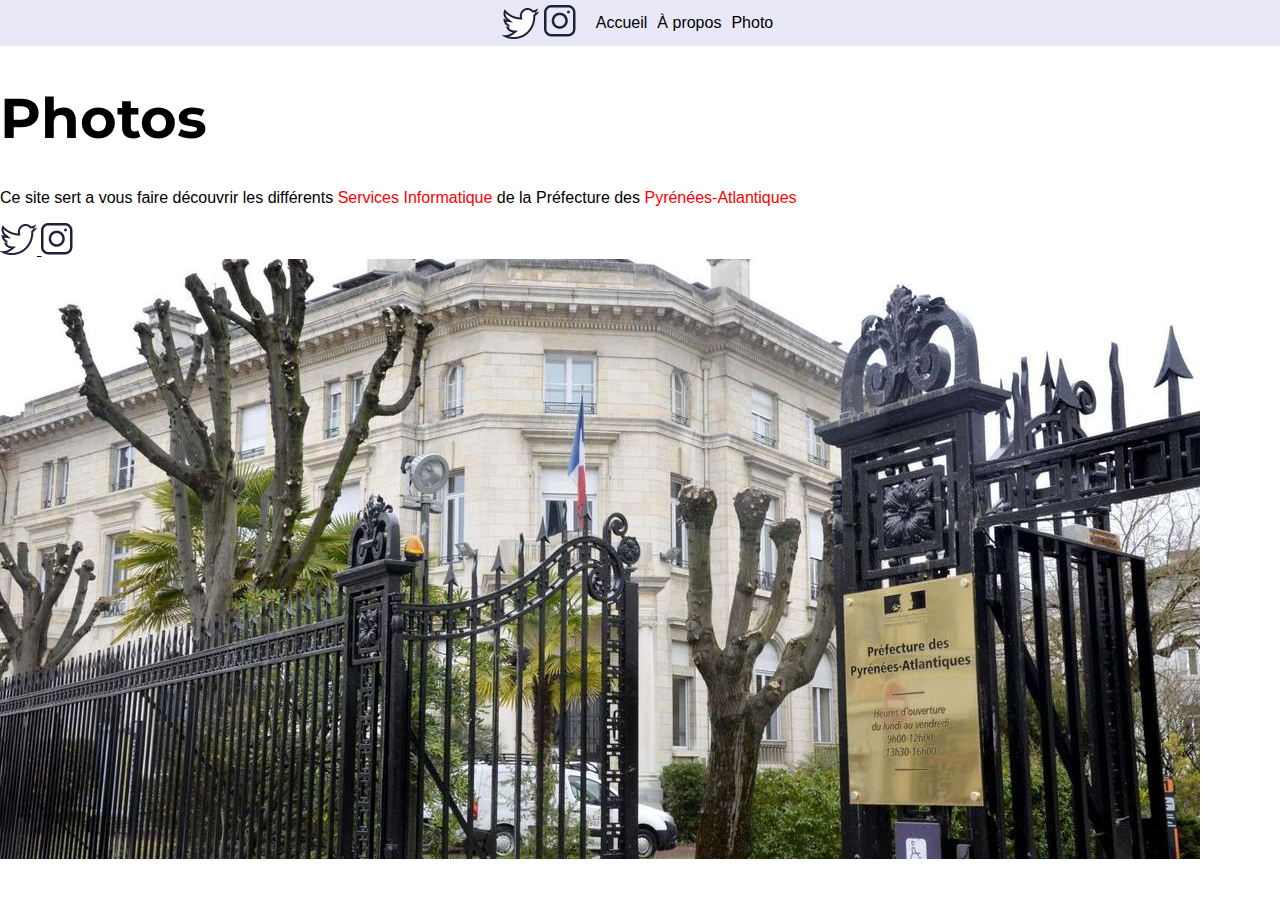
<file: index.html>
<!DOCTYPE html>
<html lang="fr">

<head>
    <meta charset="utf-8">
    <meta name="viewport" content="width=device-width, initial-scale=1.0">
    <title>Accueil - Robbie Lens Photographie</title>
    <link href="style.css" rel="stylesheet">
    <link rel="preconnect" href="https://fonts.googleapis.com">
    <link rel="preconnect" href="https://fonts.gstatic.com" crossorigin>
    <link href="https://fonts.googleapis.com/css2?family=Manrope&family=Montserrat&display=swap" rel="stylesheet">
</head>

<body>

    <nav>
        <img src="images/twitter.png" alt="Logo Twitter">
        </a>
        <a target="_blank" href="https://www.instagram.com/Prefet64/" class="lien-icone">
            <img src="images/instagram.png" alt="Logo Instagram">
        </a>
        <a href="index.html" class="lien-icone">

        </a>
        <a href="index.html">Accueil</a>
        <a href="a-propos.html">À propos</a>
        <a href="photos.html">Photo</a>

    </nav>
    </div>
    <h1>Photos</h1>
    <p>
        Ce site sert a vous faire découvrir les différents <em>Services Informatique</em> de la Préfecture des <em>
            Pyrénées-Atlantiques</em>


    </p>

    <div>

    </div>
    <div class="pied-de-page">
        <a target="_blank" href="https://twitter.com/Prefet64/" class="lien-icone">
            <img src="images/twitter.png" alt="Logo Twitter">
        </a>
        <a target="_blank" href="https://www.instagram.com/Prefet64//" class="lien-icone">
            <img src="images/instagram.png" alt="Logo Instagram">
        </a>
    </div>
    <div class="img-pref64">
        <img src="images/mon site pour la préfecture.jpg">
    </div>
</body>

</html>
</file>
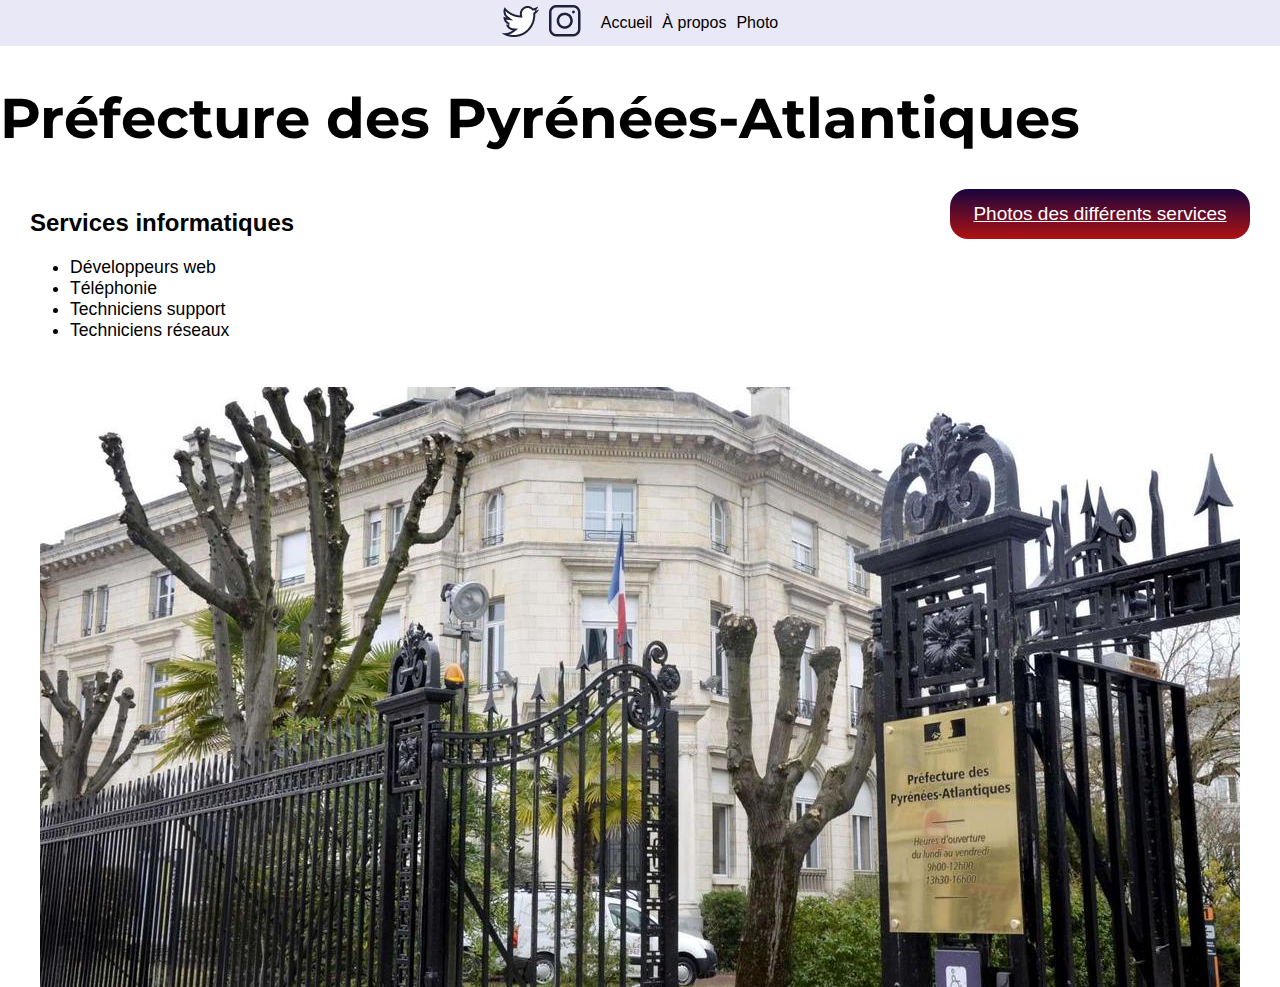
<file: a-propos.html>
<!DOCTYPE html>
<html lang="fr">

<head>
    <meta charset="utf-8">
    <meta name="viewport" content="width=device-width, initial-scale=1.0">
    <title>À propos - Robbie Lens Photographie</title>
    <link href="style.css" rel="stylesheet">
    <link rel="preconnect" href="https://fonts.googleapis.com">
    <link rel="preconnect" href="https://fonts.gstatic.com" crossorigin>
    <link href="https://fonts.googleapis.com/css2?family=Manrope&family=Montserrat&display=swap" rel="stylesheet">
</head>

<body>
    <nav>
        <a target="_blank" href="https://twitter.com/Prefet64/" class="lien-icone">
            <img src="images/twitter.png" alt="Logo Twitter">
        </a>
        <a target="_blank" href="https://www.instagram.com/Prefet64/" class="lien-icone">
            <img src="images/instagram.png" alt="Logo Instagram">
        </a>
        <a href="index.html" class="lien-icone">

        </a>
        <a href="index.html">Accueil</a>
        <a href="a-propos.html">À propos</a>
        <a href="photos.html">Photo</a>
    </nav>

    <h1>Préfecture des Pyrénées-Atlantiques </h1>
    <div class="listes-bouton">
        <div class="carre-contenu">
            <h2>Services informatiques</h2>
            <ul>
                <li>Développeurs web</li>
                <li>Téléphonie</li>
                <li>Techniciens support</li>
                <li>Techniciens réseaux</li>
            </ul>
        </div>
        <div class="cta">
            <a href="photos.html">Photos des différents services</a>
        </div>
    </div>

    <div class="facadePref img-pref64">
        <img src="images/mon site pour la préfecture.jpg" alt="Façade préfecture">
    </div>



    <div class="pied-de-page">
        <a href="index.html" class="lien-icone">
    </div>
</body>

</html>
</file>
<file: style.css>
body {
  font-family:'Franklin Gothic Medium', 'Arial Narrow', Arial, sans-serif;
  font-size: 1em;
  background-color: #ffffff;
  margin:0;
  padding:0;
}

a {
  color: #000000;
}

em {
  color: #ff0000;
  font-style: normal;
}

h1 {
  font-size: 3.5em;
  color: #000000;
  font-family: 'Montserrat', sans-serif;
}

h2 {
  color: #000000;
}
li {
  font-size: 1.1em;
  color: #000000;
}


.cta {
  display: flex;
  justify-content: center;
  align-items: center;
  background: linear-gradient(#19053f, #af1212);
  color: rgb(255, 255, 255);
  height: 50px;
  width: 300px;
  border-radius: 18px;
}


a:hover {
  text-decoration: underline;
}

.cta:hover {
  background: linear-gradient(#ffffff, #b1338b);
  text-decoration: none;
}

.cta a {
  color: white;
  font-size: 19px;
}

.lien-icone:hover {
  opacity: 0.5;
}

/* .carre-contenu {
  border-right: 1px solid #8e86b5;
  border-bottom: 1px solid #8e86b5;
} */

.facadePref {
  display: flex ;
  justify-content: center;
}

.listes-bouton {
  display: flex;
  flex-direction: row;
  justify-content: space-between;
  margin: 30px;
}

nav {
  padding:5px;
  margin:0;
  background-color: rgba(146, 148, 219, 0.212) !important;
  /* je déclare un contenant flexible */
  display: flex;
  /* J'aligne le contenu horizontalement */
  justify-content: center;
  /* J'aligne verticalement  */
  align-items: center;
}

nav a {
  margin-inline:5px;
  text-decoration: none;
}

.photo-service img {
  width:450px;
  /* object-fit: contain; */
  max-width:100%;
  /* height: 500px; */
  /* margin: top 100%;   */
}

.img-pref64 img {
  max-width:100%;
}
</file>
